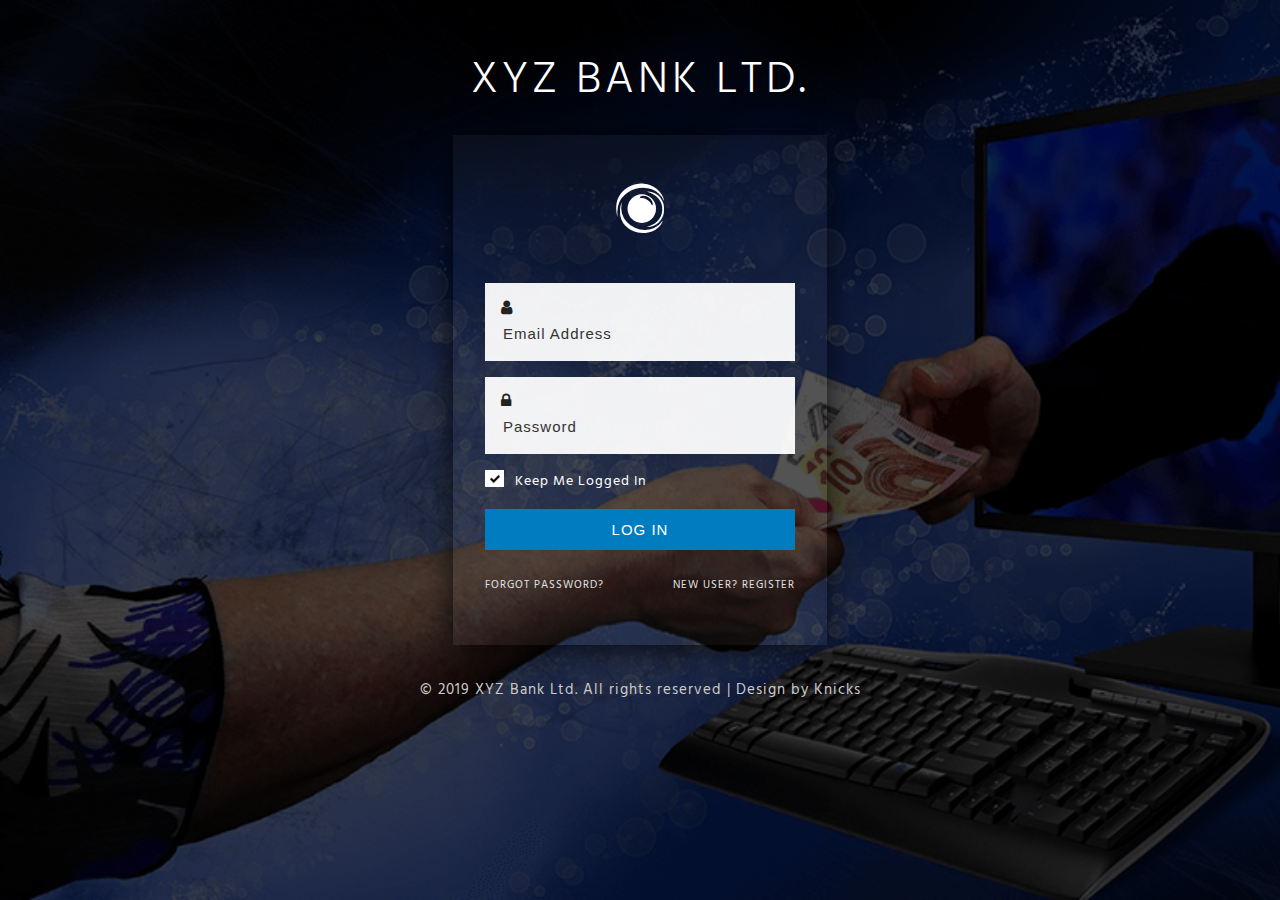
<file: Login&Reg/web/index.html>
<!DOCTYPE html>
<html>
<head>
<title>XYZ Bank Login</title>

<meta charset="utf-8">
<meta name="viewport" content="width=device-width, initial-scale=1">
<meta name="keywords" content="Slide Login Form template Responsive, Login form web template, Flat Pricing tables, Flat Drop downs Sign up Web Templates, Flat Web Templates, Login sign up Responsive web template, SmartPhone Compatible web template, free webdesigns for Nokia, Samsung, LG, SonyEricsson, Motorola web design" />

	 <script>
        addEventListener("load", function () {
            setTimeout(hideURLbar, 0);
        }, false);

        function hideURLbar() {
            window.scrollTo(0, 1);
        }
    </script>

	<!-- Custom Theme files -->
	<link href="css/style.css" rel="stylesheet" type="text/css" media="all" />
	<link href="css/font-awesome.min.css" rel="stylesheet" type="text/css" media="all" />
	<!-- //Custom Theme files -->

	<!-- web font -->
	<link href="//fonts.googleapis.com/css?family=Hind:300,400,500,600,700" rel="stylesheet">
	<!-- //web font -->

</head>
<body>

<!-- main -->
<div class="w3layouts-main"> 
	<div class="bg-layer">
		<h1>XYZ Bank Ltd.</h1>
		<div class="header-main">
			<div class="main-icon">
				<span class="fa fa-eercast"></span>
			</div>
			<div class="header-left-bottom">
				<form action="#" method="post">
					<div class="icon1">
						<span class="fa fa-user"></span>
						<input type="email" placeholder="Email Address" required=""/>
					</div>
					<div class="icon1">
						<span class="fa fa-lock"></span>
						<input type="password" placeholder="Password" required=""/>
					</div>
					<div class="login-check">
						 <label class="checkbox"><input type="checkbox" name="checkbox" checked=""><i> </i> Keep me logged in</label>
					</div>
					<div class="bottom">
						<button class="btn">Log In</button>
					</div>
					<div class="links">
						<p><a href="fp/index.html">Forgot Password?</a></p>
						<p class="right"><a href="reg/index.html">New User? Register</a></p>
						<div class="clear"></div>
					</div>
				</form>	
			</div>
		</div>
		
		<!-- copyright -->
		<div class="copyright">
			<p>© 2019 XYZ Bank Ltd. All rights reserved | Design by Knicks</p>
		</div>
		<!-- //copyright --> 
	</div>
</div>	
<!-- //main -->

</body>
</html>
</file>
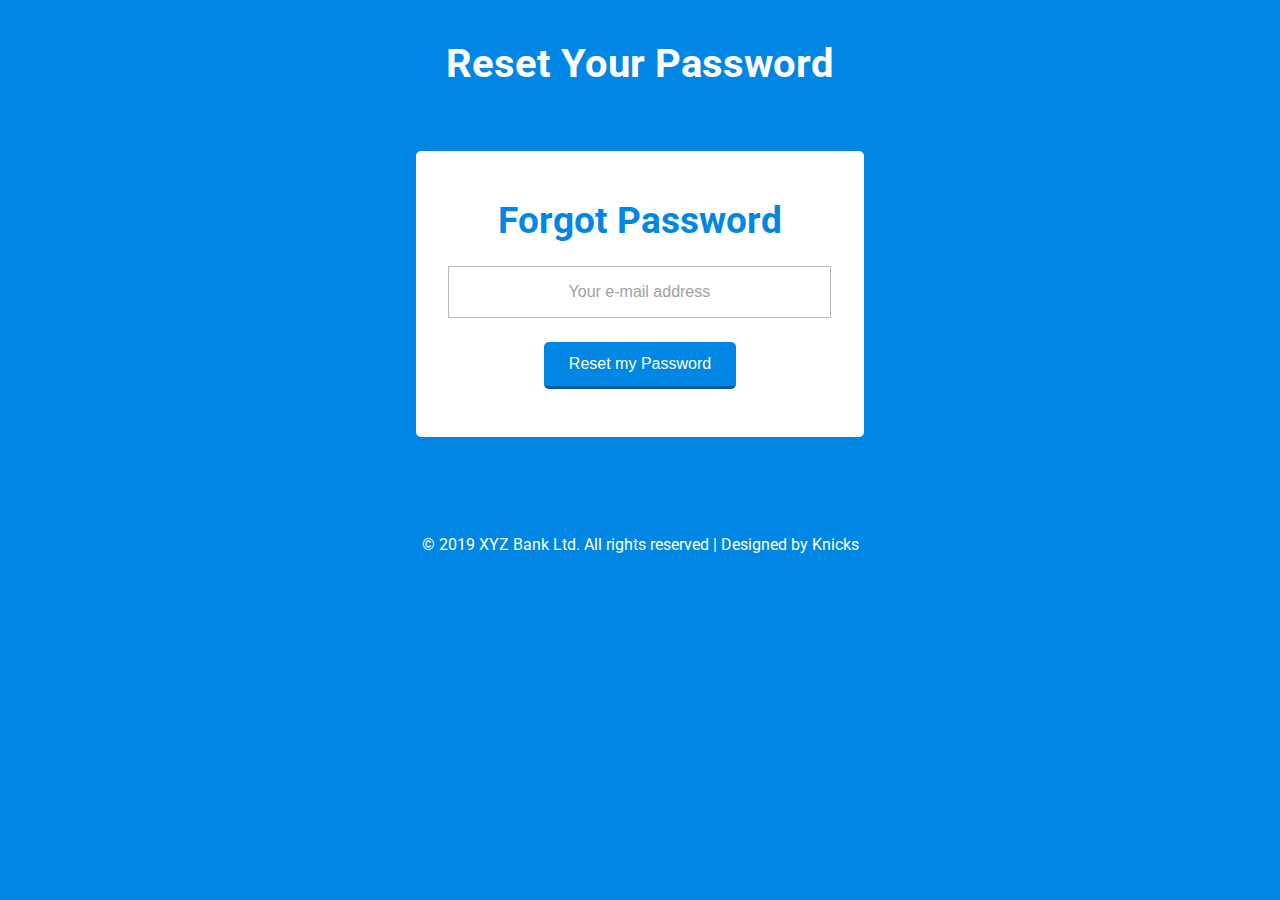
<file: Login&Reg/web/fp/index.html>
<!DOCTYPE HTML>
<html>
<head>
<title>Reset Password Form  Responsive Widget Template | Home :: w3layouts</title>
<link href="css/style.css" rel="stylesheet" type="text/css" media="all"/>
<!-- Custom Theme files -->
<meta http-equiv="Content-Type" content="text/html; charset=utf-8" />
<meta name="viewport" content="width=device-width, initial-scale=1, maximum-scale=1">
<meta http-equiv="Content-Type" content="text/html; charset=utf-8" /> 
<meta name="keywords" content="Reset Password Form Responsive, Login form web template, Sign up Web Templates, Flat Web Templates, Login signup Responsive web template, Smartphone Compatible web template, free webdesigns for Nokia, Samsung, LG, SonyEricsson, Motorola web design" />
<!--google fonts-->
<link href='//fonts.googleapis.com/css?family=Roboto:400,100,300,500,700,900' rel='stylesheet' type='text/css'>
</head>
<body>
<!--element start here-->
<div class="elelment">
	<h2>Reset Your Password</h2>
	<div class="element-main">
		<h1>Forgot Password</h1>
		<p> </p>
		<form>
			<input type="text" value="Your e-mail address" onfocus="this.value = '';" onblur="if (this.value == '') {this.value = 'Your e-mail address';}">
			<input type="submit" value="Reset my Password">
		</form>
	</div>
</div>
<div class="copy-right">
			<p>© 2019 XYZ Bank Ltd. All rights reserved | Designed by Knicks </p>
</div>

<!--element end here-->
</body>
</html>
</file>
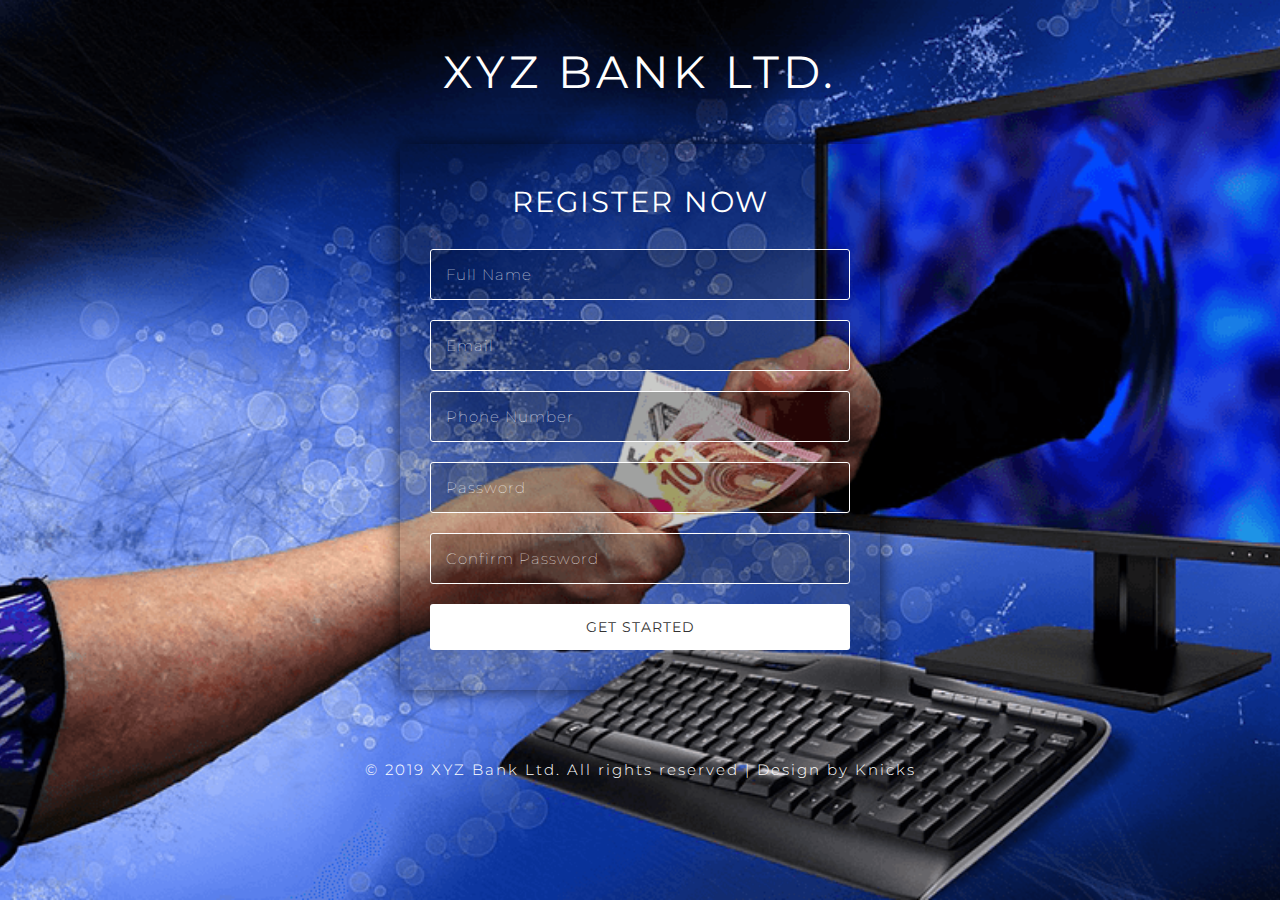
<file: Login&Reg/web/reg/index.html>
<!DOCTYPE html>
<html lang="en">
<head>
<title>Registration</title>
 
	<!-- Meta-Tags -->
    <meta name="viewport" content="width=device-width, initial-scale=1">
    <meta charset="utf-8">
    <meta name="keywords" content="Space Register Form a Responsive Web Template, Bootstrap Web Templates, Flat Web Templates, Android Compatible Web Template, Smartphone Compatible Web Template, Free Webdesigns for Nokia, Samsung, LG, Sony Ericsson, Motorola Web Design">
    <script>
        addEventListener("load", function () {
            setTimeout(hideURLbar, 0);
        }, false);

        function hideURLbar() {
            window.scrollTo(0, 1);
        }
    </script>
    <!-- //Meta-Tags -->

	<!-- css files -->
	<link href="css/style.css" rel="stylesheet" type="text/css" media="all" />
	<!-- css files -->

	<!-- Online-fonts -->
	<link href="//fonts.googleapis.com/css?family=Montserrat:100,100i,200,200i,300,300i,400,400i,500,500i,600,600i,700,700i,800,800i,900,900i&amp;subset=latin-ext,vietnamese" rel="stylesheet">
	<!-- //Online-fonts -->

</head>
<body>

	<!-- Main Content -->
	<div class="main">
		<div class="main-w3l">
			<h1 class="logo-w3">XYZ Bank Ltd.</h1>
			<div class="w3layouts-main">
				<h2><span>Register now</span></h2>
					<form action="#" method="post">
						<input placeholder="Full Name" name="Name" type="text" required="">
						<input placeholder="Email" name="Email" type="email" required="">
						<input placeholder="Phone Number" name="phone" type="text" required="">
						<input placeholder="Password" name="Password" type="password"  id="password1" required="">
						<input placeholder="Confirm Password" name="Password" type="password"  id="password2" required="">
						<input type="submit" value="Get Started" name="login">
					</form>
			</div>
			<!-- //main -->
			
			<!-- password-script -->
			<script>
				window.onload = function () {
					document.getElementById("password1").onchange = validatePassword;
					document.getElementById("password2").onchange = validatePassword;
				}

				function validatePassword() {
					var pass2 = document.getElementById("password2").value;
					var pass1 = document.getElementById("password1").value;
					if (pass1 != pass2)
						document.getElementById("password2").setCustomValidity("Passwords Don't Match");
					else
						document.getElementById("password2").setCustomValidity('');
					//empty string means no validation error
				}
			</script>
			<!-- //password-script -->

			<!--footer-->
			<div class="footer-w3l">
				<p>&copy; 2019 XYZ Bank Ltd. All rights reserved | Design by Knicks</a></p>
			</div>
			<!--//footer-->
			
		</div>
	</div>
	<!-- //Main Content -->

</body>
</html>
</file>
<file: Login&Reg/web/css/style.css>
html,body,div,span,applet,object,iframe,h1,h2,h3,h4,h5,h6,p,blockquote,pre,a,abbr,acronym,address,big,cite,code,del,dfn,em,img,ins,kbd,q,s,samp,small,strike,strong,sub,sup,tt,var,b,u,i,dl,dt,dd,ol,nav ul,nav li,fieldset,form,label,legend,table,caption,tbody,tfoot,thead,tr,th,td,article,aside,canvas,details,embed,figure,figcaption,footer,header,hgroup,menu,nav,output,ruby,section,summary,time,mark,audio,video{margin:0;padding:0;border:0;font-size:100%;font:inherit;vertical-align:baseline;}
article, aside, details, figcaption, figure,footer, header, hgroup, menu, nav, section {display: block;}
ol,ul{list-style:none;margin:0px;padding:0px;}
blockquote,q{quotes:none;}
blockquote:before,blockquote:after,q:before,q:after{content:'';content:none;}
table{border-collapse:collapse;border-spacing:0;}
/*-- start editing from here --*/
a{text-decoration:none;}
.txt-rt{text-align:right;}/* text align right */
.txt-lt{text-align:left;}/* text align left */
.txt-center{text-align:center;}/* text align center */
.float-rt{float:right;}/* float right */
.float-lt{float:left;}/* float left */
.clear{clear:both;}/* clear float */
.pos-relative{position:relative;}/* Position Relative */
.pos-absolute{position:absolute;}/* Position Absolute */
.vertical-base{	vertical-align:baseline;}/* vertical align baseline */
.vertical-top{	vertical-align:top;}/* vertical align top */
nav.vertical ul li{	display:block;}/* vertical menu */
nav.horizontal ul li{	display: inline-block;}/* horizontal menu */
img{max-width:100%;}
/*-- end reset --*/
body {
	font-family: 'Hind', sans-serif;
} 
/*-- main --*/ 

h1 {
	font-size: 45px;
	color: #fff;
	font-weight: 300;
	text-transform: uppercase;
	letter-spacing: 4px;
	text-align: center;
	padding: 1em 0 0.4em 0;
}
/*-- slide --*/

@keyframes slideleft {
    from {
        background-position: 0%;
    }
    to {
        background-position: 90000%;
    }
}

@-webkit-keyframes slideleft {
    from {
        background-position: 0%;
    }
    to {
        background-position: 90000%;
    }
}

.w3layouts-main{
    background-image: url('../images/bg.jpg');
    background-repeat: repeat-x;
    animation: slideleft 20000s infinite linear;
    -webkit-animation: slideleft 20000s infinite linear;
    background-size: cover;
	-webkit-background-size:cover;
	-moz-background-size:cover; 
    background-attachment: fixed;
    position: relative;
	min-height: 100vh;
}

.bg-layer {
    background: rgba(0, 0, 0, 0.7);
	min-height: 100vh;
}
/*-- //slide --*/

/*--header start here--*/
.w3ls-header {
    padding: 0em 0 0;
}
.icon1 {
	margin: 0 0 1em;
	padding: .8em 1em;
	background: rgba(255, 255, 255, 0.94);
}
.icon1 span.fa {
    color: #222;
    width: 22px;
}
.main-icon {
    text-align: center;
}
.main-icon span.fa{
    font-size: 50px;
    color: #fff;
    margin-bottom: 1em;
}
.wthree li {
    display: inline-block;
}
a {
    color: #585858;
    margin: 0em;
}
.bottom {
    margin: 1em 0 0;
}
.header-main {
	max-width: 310px;
	margin: 0 auto;
	position: relative;
	z-index: 999;
	padding: 3em 2em;
	background: rgba(255, 255, 255, 0.04);
	-webkit-box-shadow: -1px 4px 28px 0px rgba(0,0,0,0.75);
	-moz-box-shadow: -1px 4px 28px 0px rgba(0,0,0,0.75);
	box-shadow: -1px 4px 28px 0px rgba(0,0,0,0.75);
}

.sign-up {
    margin: 2em 0;
}
.header-left {
  background: #fff;
  padding: 0px;
}
.sign-up h2 {
    font-size: 22px;
    color: #fff;
    text-align: center;
    background: #fbbc05;
    width: 40px;
    height: 40px;
    line-height: 1.9em;
    border-radius: 50%;
    margin: 0 auto;
}
::-webkit-input-placeholder{
    color: #333!important;
}
.header-left-bottom input[type="email"] {
    outline: none;
    font-size: 15px;
    color: #222;
	border:none;
    width: 90%;
    display: inline-block;
    background: transparent;
    letter-spacing: 1px;
}
.header-left-bottom input[type="password"]{
	outline: none;
	font-size: 15px;
    color: #222;
	border:none;
    width: 90%;
	display: inline-block;
	background: transparent;
    letter-spacing: 1px;
}
.header-left-bottom button.btn {
    background: #007cc0;
    color: #fff;
    font-size: 15px;
    text-transform: uppercase;
    padding: .8em 2em;
    letter-spacing: 1px;
    transition: 0.5s all;
    -webkit-transition: 0.5s all;
    -moz-transition: 0.5s all;
    -o-transition: 0.5s all;
    display: inline-block;
    cursor: pointer;
    outline: none;
    border: none;
	width: 100%;
}

/*-- agileits --*/
.header-left-bottom p {
    font-size: 17px;
    color: #000;
    display: inline-block;
    width: 50%;
    margin: 20px 0 0;
    letter-spacing: 1px;
    float: left;
}

.header-left-bottom p.right {
	text-align: right;
}
.header-left-bottom p a {
	font-size: 11px;
	color: #e2e2e2;
	text-transform: uppercase;
}
.social {
    margin: 2em 0 0;
}
.heading h5 {
    color: #c5c5c5;
    color: #000000;
    margin-top: 8px;
    font-size: 20px;
}
.social span.fa {
	color: #fff;
	font-size: 12px;
	line-height: 35px;
	margin: 0 5px;
	transition: 0.5s all;
}
.social ul li {
    display: inline-block;
    margin: 0 5px;
    font-size: 15px;
    color: #fff;
    letter-spacing: 1px;
    text-transform: capitalize;
}
.social a.facebook{
    background: #3b5998;
}
.social a.twitter{
    background: #1da1f2;
}
.social a.linkedin {
    background: #00a0dc;
}
.social a.google {
    background: #dd4b39;
}
.social ul li a {
	background: rgba(255, 255, 255, 0.22);
	width: 35px;
	height: 35px;
	line-height: 35px;
	display: block;
	text-align: center;
	border-radius: 50%;
	-webkit-border-radius: 50%;
	-moz-border-radius: 50%;
	-ms-border-radius: 50%;
	-o-border-radius: 50%;
}

.login-check {
    position: relative;
}
.checkbox i {
    position: absolute;
    top: 0px;
    left: 0%;
    text-align: center;
    display: block;
    width: 19px;
    height: 17px;
    outline: none;
    background: #fff;
    border-radius: 0px;
    -webkit-border-radius: 0px;
    -moz-border-radius: 0px;
    -o-border-radius: 0px;
    cursor: pointer;
}
.checkbox input:checked + i:after {
    opacity: 1;
}
.checkbox input + i:after {
    position: absolute;
    opacity: 0;
    transition: opacity 0.1s;
    -o-transition: opacity 0.1s;
    -ms-transition: opacity 0.1s;
    -moz-transition: opacity 0.1s;
    -webkit-transition: opacity 0.1s;
}
.checkbox input + i:after {
    content: url(../images/tick.png);
    top: -1px;
    left: 2px;
    width: 15px;
    height: 15px;
}
.checkbox {
    position: relative;
    display: block;
    padding-left: 30px;
    text-transform: capitalize;
    letter-spacing: 1px;
    font-size: 14px;
    color: #fff;
}
input[type="checkbox" i] {
    display: none;
}
/*-- w3layouts --*/
/*-- header end here --*/
h2 {
    font-size: 26em;
    color: #fff;
    line-height: 1.3em;
    letter-spacing: 10px;
}
h3 {
    font-size: 2em;
    color: #fff;
}
h3 a {
    font-size: 17px;
    padding-left: 12px;
    color: #04c9f9;
    text-decoration: underline;
}
/*-- copyright --*/
.copyright {
    padding: 2em 0;
    text-align: center;
}
.copyright p {
    font-size: 15px;
    letter-spacing: 1px;
    color: #ccc;
    line-height: 1.8em;
}
.copyright p a{
    color: #fff; 
	-webkit-transition: 0.5s all;
	-moz-transition: 0.5s all;
	-o-transition: 0.5s all;
	-ms-transition: 0.5s all;
	transition: 0.5s all;
}
/*-- //copyright --*/
/*-- //main --*/

/*-- responsive-design --*/ 

@media(max-width:667px){
	
	h1 {
		font-size: 40px;
		letter-spacing: 3px;
	}
}

@media(max-width:415px){
	
	h1 {
		font-size: 35px;
		letter-spacing: 3px;
	}
	.social {
		margin: 1em 0 0;
	}
	.copyright {
		padding: 2em 1em;
	}
}
@media(max-width:384px){
	.main-icon span.fa {
		margin-bottom: .6em;
	}
	.header-main {
		max-width: 310px;
		margin: 0 1em;
	}
	.header-left-bottom input[type="email"],.header-left-bottom input[type="password"] {
		width: 88%;
	}
	.social ul li {
		margin: 0 2px;
	}
	h1 {
		font-size: 30px;
	}
} 
/*-- //responsive-design --*/
</file>
<file: Login&Reg/web/fp/css/style.css>
html,body,div,span,applet,object,iframe,h1,h2,h3,h4,h5,h6,p,blockquote,pre,a,abbr,acronym,address,big,cite,code,del,dfn,em,img,ins,kbd,q,s,samp,small,strike,strong,sub,sup,tt,var,b,u,i,dl,dt,dd,ol,nav ul,nav li,fieldset,form,label,legend,table,caption,tbody,tfoot,thead,tr,th,td,article,aside,canvas,details,embed,figure,figcaption,footer,header,hgroup,menu,nav,output,ruby,section,summary,time,mark,audio,video{margin:0;padding:0;border:0;font-size:100%;font:inherit;vertical-align:baseline;}
article, aside, details, figcaption, figure,footer, header, hgroup, menu, nav, section {display: block;}
ol,ul{list-style:none;margin:0;padding:0;}
blockquote,q{quotes:none;}
blockquote:before,blockquote:after,q:before,q:after{content:'';content:none;}
table{border-collapse:collapse;border-spacing:0;}
/* start editing from here */
a{text-decoration:none;}
.txt-rt{text-align:right;}/* text align right */
.txt-lt{text-align:left;}/* text align left */
.txt-center{text-align:center;}/* text align center */
.float-rt{float:right;}/* float right */
.float-lt{float:left;}/* float left */
.clear{clear:both;}/* clear float */
.pos-relative{position:relative;}/* Position Relative */
.pos-absolute{position:absolute;}/* Position Absolute */
.vertical-base{	vertical-align:baseline;}/* vertical align baseline */
.vertical-top{	vertical-align:top;}/* vertical align top */
.underline{	padding-bottom:5px;	border-bottom: 1px solid #eee; margin:0 0 20px 0;}/* Add 5px bottom padding and a underline */
nav.vertical ul li{	display:block;}/* vertical menu */
nav.horizontal ul li{	display: inline-block;}/* horizontal menu */
img{max-width:100%;}
/*end reset*/
/*--login start here--*/
 body{
   font-size: 100%;
   background:#0086E5; 
   font-family: 'Roboto', sans-serif;
}
a {
  text-decoration: none;
}
a:hover {
  transition: 0.5s all;
  -webkit-transition: 0.5s all;
  -moz-transition: 0.5s all;
  -o-transition: 0.5s all;
}
/*--elemt style strat here--*/
.elelment h2 {
    font-size: 2.5em;
    color: #fff;
    text-align: center;
    margin-top:2em;
    font-weight: 700;
}
.element-main {
    width:27%;
    background: #fff;
    margin:4em auto 0em;
    border-radius: 5px;
    padding:3em 2em;
}
.element-main h1 {
    text-align: center;
    font-size: 2.3em;
    color:#0086E5;
    font-weight: 700;
}
.element-main p {
    font-size: 1em;
    color: #696969;
    line-height: 1.5em;
    margin: 1.5em 0em;
    text-align:center;
}
.element-main input[type="text"] {
    font-size: 1em;
    color: #A29E9E;
    padding: 1em 0.5em;
    display: block;
    width: 95%;
    outline: none;
    margin-bottom: 1em;
    text-align:center;
    border: 1px solid #B9B9B9;
}
.element-main input[type="submit"] {
    font-size: 1em;
    color: #fff;
    background:#0086E5;
    width: 50%;
    padding: 0.8em 0em;
    outline: none;
    border: none;
    border-radius: 5px;
    cursor: pointer;
    border-bottom: 3px solid #045B99;
    display: block;
    margin: 1.5em auto 0;
}
.element-main input[type="submit"]:hover{
    background:#1D1C1C;
    border-bottom: 3px solid #2F2F2F;  
    transition: 0.5s all;
  -webkit-transition: 0.5s all;
  -moz-transition: 0.5s all;
  -o-transition: 0.5s all;
}
/*---copyrights--*/
.copy-right {
    margin: 9em 0em 2em 0em;
}
.copy-right p {
    text-align: center;
    font-size:1em;
    color:#fff;
    line-height: 1.5em;

}
.copy-right p a{
  color:#fff;
}
.copy-right p a:hover{
	 color:#000;
	 transition: 0.5s all;
  -webkit-transition: 0.5s all;
  -moz-transition: 0.5s all;
  -o-transition: 0.5s all;
}
/*--element end here--*/
/*--media quiries start here--*/
@media(max-width:1440px){
	
}
@media(max-width:1366px){
	
}
@media(max-width:1280px){
.elelment h2 {
    margin-top: 1em;	
}
.copy-right {
    margin: 6em 0em 2em 0em;
}
.element-main {
    width: 30%;
}
}
@media(max-width:1024px){
.element-main {
    width: 37%;	
}
}
@media(max-width:768px){
.element-main {
    width: 49%;
}	
.elelment h2 {
    font-size: 2em;
}
.element-main {
    width: 60%;
}
.element-main h1 {
    font-size: 2em;
}
}
@media(max-width:640px){
	
}
@media(max-width:480px){
.element-main {
    width: 80%;
    padding: 3em 1.5em;
}	
.copy-right {
    margin: 5em 0em 2em 0em;
}
.copy-right p {
    font-size: 0.9em;
}
}
@media(max-width:320px){
.elelment h2 {
    font-size: 1.5em;
}
.element-main h1 {
    font-size: 1.5em;
}
.element-main {
    width: 80%;
    margin: 2em auto 0em;
    padding: 1.5em 1.5em;
}
.element-main p {
    font-size: 0.9em;	
}
.element-main input[type="submit"] {
    font-size:0.9em;
    width: 75%;
}
.element-main input[type="text"] {
    font-size: 0.9em;
    padding: 0.8em 0.5em;
}
.copy-right {
    margin: 3em 0em 2em 0em;
}
.copy-right p {
    font-size: 0.85em;
	padding:0 4px;
}
}
/*--media quiries end here--*/
</file>
<file: Login&Reg/web/reg/css/style.css>
html,body,div,span,applet,object,iframe,h1,h2,h3,h4,h5,h6,p,blockquote,pre,a,abbr,acronym,address,big,cite,code,del,dfn,em,img,ins,kbd,q,s,samp,small,strike,strong,sub,sup,tt,var,b,u,i,dl,dt,dd,ol,nav ul,nav li,fieldset,form,label,legend,table,caption,tbody,tfoot,thead,tr,th,td,article,aside,canvas,details,embed,figure,figcaption,footer,header,hgroup,menu,nav,output,ruby,section,summary,time,mark,audio,video{margin:0;padding:0;border:0;font-size:100%;font:inherit;vertical-align:baseline;}
article, aside, details, figcaption, figure,footer, header, hgroup, menu, nav, section {display: block;}
ol,ul{list-style:none;margin:0px;padding:0px;}
blockquote,q{quotes:none;}
blockquote:before,blockquote:after,q:before,q:after{content:'';content:none;}
table{border-collapse:collapse;border-spacing:0;}
/* start editing from here */
a{text-decoration:none;}
.txt-rt{text-align:right;}/* text align right */
.txt-lt{text-align:left;}/* text align left */
.txt-center{text-align:center;}/* text align center */
.float-rt{float:right;}/* float right */
.float-lt{float:left;}/* float left */
.clear{clear:both;}/* clear float */
.pos-relative{position:relative;}/* Position Relative */
.pos-absolute{position:absolute;}/* Position Absolute */
.vertical-base{	vertical-align:baseline;}/* vertical align baseline */
.vertical-top{	vertical-align:top;}/* vertical align top */
nav.vertical ul li{	display:block;}/* vertical menu */
nav.horizontal ul li{	display: inline-block;}/* horizontal menu */
img{max-width:100%;}
/*end reset*/
body{
	font-family: 'Montserrat', sans-serif;
	margin:0;
	background: url(../images/bg.jpg) no-repeat;
    background-size: cover;
    -webkit-background-size: cover;
    -moz-background-size: cover;
    -o-background-size: cover;
    -ms-background-size: cover;
    background-attachment: fixed;
	background-position: center;
}
body a{
	transition: 0.5s all;
	-webkit-transition: 0.5s all;
	-o-transition: 0.5s all;
	-moz-transition: 0.5s all;
	-ms-transition: 0.5s all;
}
 ul{
	padding: 0;
	margin: 0;
}
h1,h2,h3,h4,h5,h6{
	margin:0;
	padding:0;
}
p{
	padding: 0;
	margin: 0;
	color:#999;
}
/*-- main --*/
.main {
	text-align: center;
}
h1.logo-w3  {
    font-size: 3em;
    text-transform: uppercase;
    letter-spacing: 4px;
    color: #ffffff;
	text-align:center;
	margin: 5% 0;
	width: 100%;
}
.w3layouts-main h2 {
	color: #fff;
    font-size: 29px;
    letter-spacing: 2px;
    text-transform: uppercase;
    margin-bottom: 30px;
	text-align: center;
}
.w3layouts-main{
    max-width: 420px;
    margin: 0 auto;
    background:rgba(0, 0, 0, 0.2);
	text-align: center;
    -webkit-box-shadow: 0px 0px 20px 0px rgba(0, 0, 0, 0.75);
    -moz-box-shadow: 0px 0px 20px 0px rgba(0, 0, 0, 0.75);
    box-shadow: 0px 0px 20px 0px rgba(0, 0, 0, 0.75);
}
.w3layouts-main{
	padding: 40px 30px;
}
input[type="text"], input[type="email"], input[type="password"] {
    width: 100%;
    padding: 15px;
    outline: none;
    font-size: 15px;
    font-weight: 100;
    color: #fff;
    margin-bottom: 20px;
	font-family: 'Montserrat', sans-serif;
    border: 1px solid #fff;
    background: transparent;
    background:rgba(0, 0, 0, 0.2);
    letter-spacing: 1px;
    border-radius: 3px;
	-webkit-border-radius: 3px;
	-moz-border-radius: 3px;
	-ms-border-radius:3px;
	-o-border-radius: 3px;
    box-sizing: border-box;
}
input[type="submit"] {
    width: 100%;
    padding: 14px 30px;
    font-size: 14px;
    border-radius: 3px;
	-webkit-border-radius: 3px;
	-moz-border-radius: 3px;
	-ms-border-radius:3px;
	-o-border-radius: 3px;
    text-transform: uppercase;
    letter-spacing: 1px;
    background: #fff;
    color: #333;
    border: none;
    outline: none;
    cursor: pointer;
	font-family: 'Montserrat', sans-serif;
    transition: 0.5s all;
    -webkit-transition: 0.5s all;
    -o-transition: 0.5s all;
    -moz-transition: 0.5s all;
    -ms-transition: 0.5s all;
}
input[type="submit"]:hover {
    background: #ff4f81;
    color: #fff;
	transition:0.5s all;
	-webkit-transition:0.5s all;
	-o-transition:0.5s all;
	-moz-transition:0.5s all;
	-ms-transition:0.5s all;
}
.w3layouts-main2 input[type="submit"] {
    margin: 27px auto 31px;
}
/*--placeholder-color--*/

::-webkit-input-placeholder{
	color: #fff;
}

:-moz-placeholder { /* Firefox 18- */
	color: #fff;
}

::-moz-placeholder {  /* Firefox 19+ */
	color: #fff;
}

:-ms-input-placeholder {  
	color: #fff;
}
/*--//placeholder-color--*/
/*-- //main --*/

/*--footer--*/
.footer-w3l p {
    margin: 3.5em 0em 0em;
    color: #fff;
    font-size: 15px;
    font-weight: 300;
    letter-spacing: 2px;
    line-height: 26px;
}
.footer-w3l a {
    color:#999;
	font-family: 'Montserrat', sans-serif;
}
.footer-w3l a:hover {
    color:#fff;
    text-decoration: underline;
}
/*--//footer--*/

/*--responsive--*/

@media(max-width: 1600px){
	h1.logo-w3 {
		margin: 1em 0;
	}
}
@media(max-width: 1440px){
	h1.logo-w3 {
		font-size: 2.8em;
	}
}
@media(max-width: 1366px){
	h1.logo-w3 {
		font-size: 2.7em;
	}
	.footer-w3l p {
		margin: 3em 0em 2em;
	}
}
@media(max-width: 1280px){
	h1.logo-w3 {
		font-size: 2.8em;
	}
	.footer-w3l p {
		margin: 4.5em 0em 0em;
	}
}
@media(max-width: 1080px){
	h1.logo-w3 {
		font-size: 2.7em;
		letter-spacing: 3px;
	}
	.w3layouts-main h2 {
		font-size: 27px;
	}
}
@media(max-width: 1050px){
}
@media(max-width: 1024px){
	h1.logo-w3 {
		font-size: 2.6em;
	}
	.w3layouts-main h2{
		font-size: 26px;
	}
	.footer-w3l p {
		margin: 2em 0em;
	}
}
@media(max-width: 991px){
	h1.logo-w3 {
		font-size: 2.5em;
		margin: 1em 0;
	}
	.w3layouts-main h2 {
		font-size: 25px;
	}
	input[type="submit"] {
		padding: 14px 30px;
		font-size: .875em;
	}
}
@media(max-width: 800px){
	h1.logo-w3 {
		font-size: 2.4em;
		letter-spacing: 2px;
	}
}
@media(max-width: 736px){
	h1.logo-w3 {
		font-size: 2.3em;
	}
	.footer-w3l p {
		font-size: 14px;
		letter-spacing: 1px;
	}
}
@media(max-width: 667px){
	h1.logo-w3 {
		font-size: 2em;
		letter-spacing: 1px;
	}
	.w3layouts-main h2 {
		font-size: 23px;
	}
}
@media(max-width: 568px){
	.footer-w3l p {
		margin: 2em;
	}
}
@media(max-width: 480px){
	h1.logo-w3 {
		font-size: 1.8em;
	}
	.w3layouts-main h2 {
		font-size: 20px;
		letter-spacing: 1px;
	}
	.footer-w3l p {
		margin: 2em 1em;
	}
	.w3layouts-main {
		max-width: 350px;
	}
}
@media(max-width: 414px){
	h1.logo-w3 {
		font-size: 1.7em;
		line-height: 1.4;
	}
	.footer-w3l p {
		font-size: 14px;
	}
	.w3layouts-main {
		max-width: 300px;
	}
	input[type="text"], input[type="email"], input[type="password"] {
		padding: 12px 15px;
	}
@media(max-width: 375px){
	.w3layouts-main {
		max-width: 280px;
	}
}
@media(max-width: 320px){
	h1.logo-w3 {
		font-size: 1.4em;
	}
	.w3layouts-main h2 {
		font-size: 19px;
		letter-spacing: 0px;
	}
	.footer-w3l p {
		font-size: 13px;
		margin: 2em 0em 1.5em;
	}
}
/*--//responsive--*/
</file>
